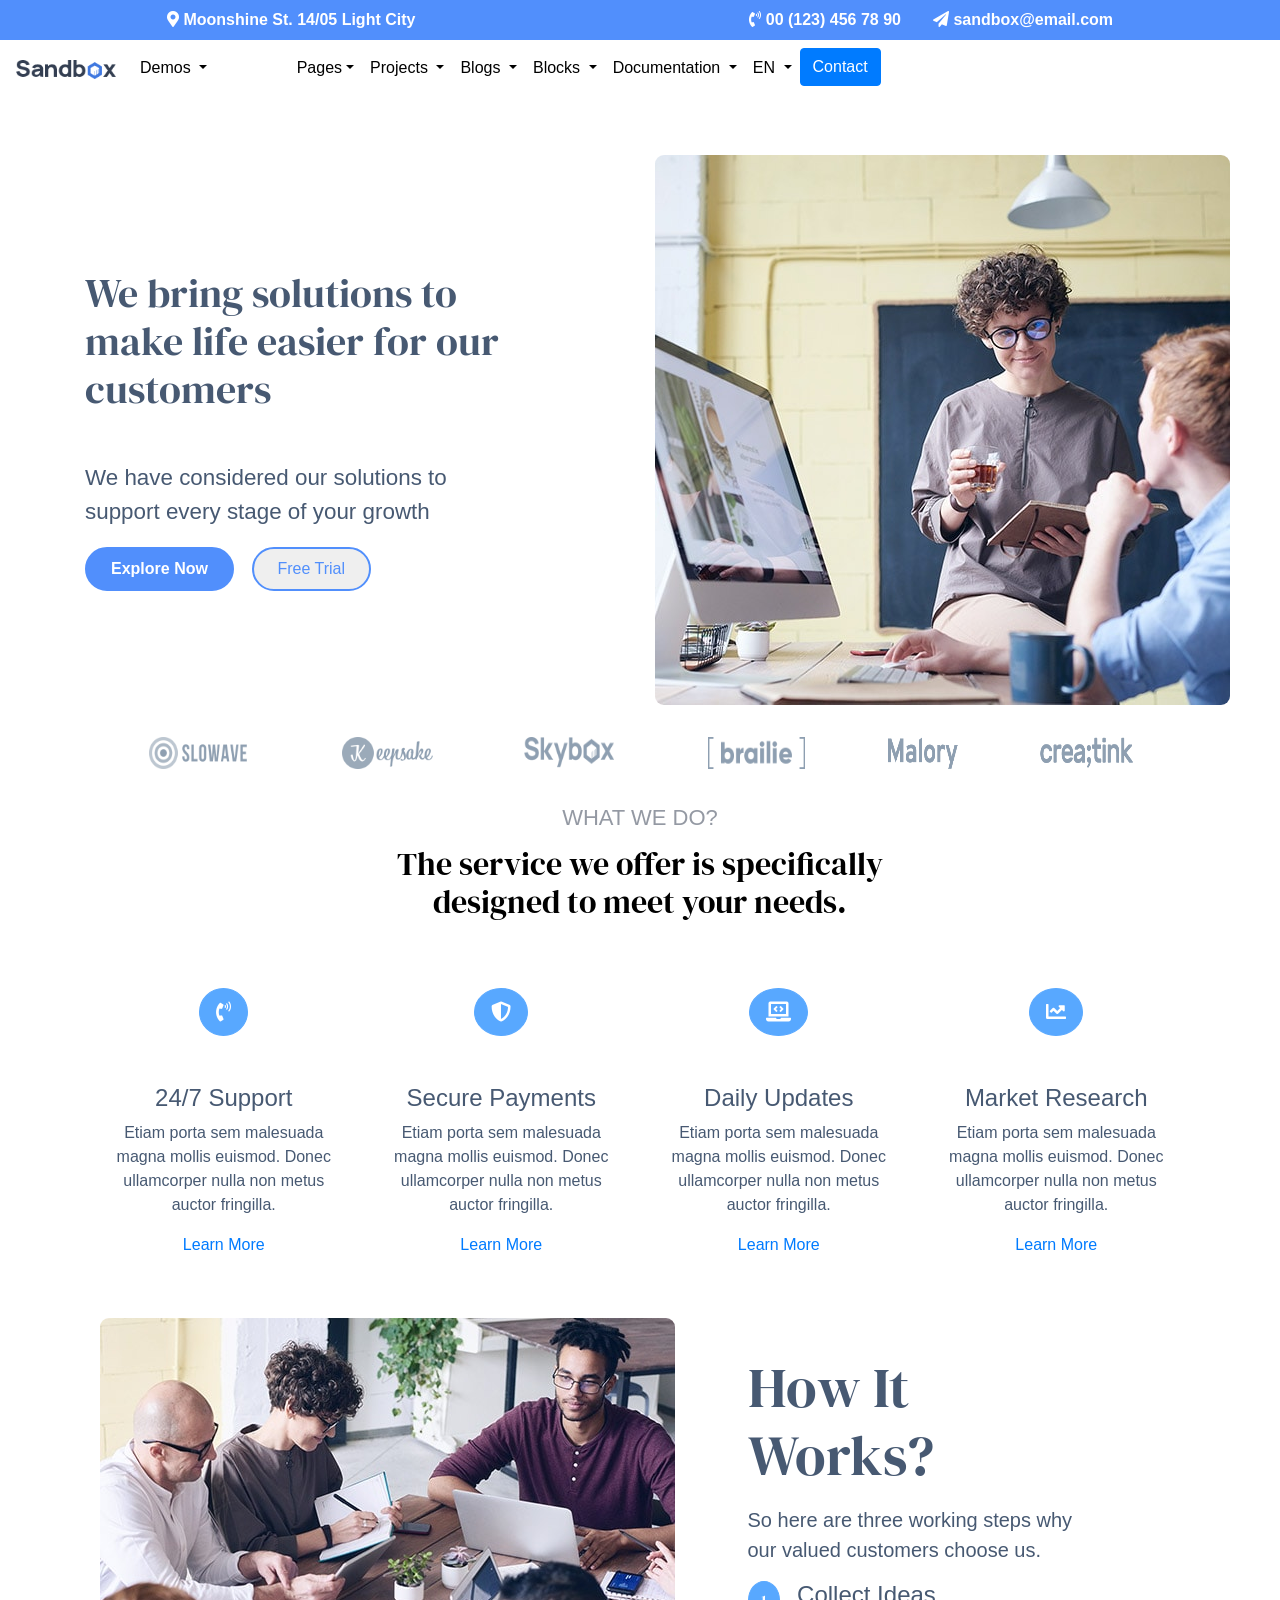
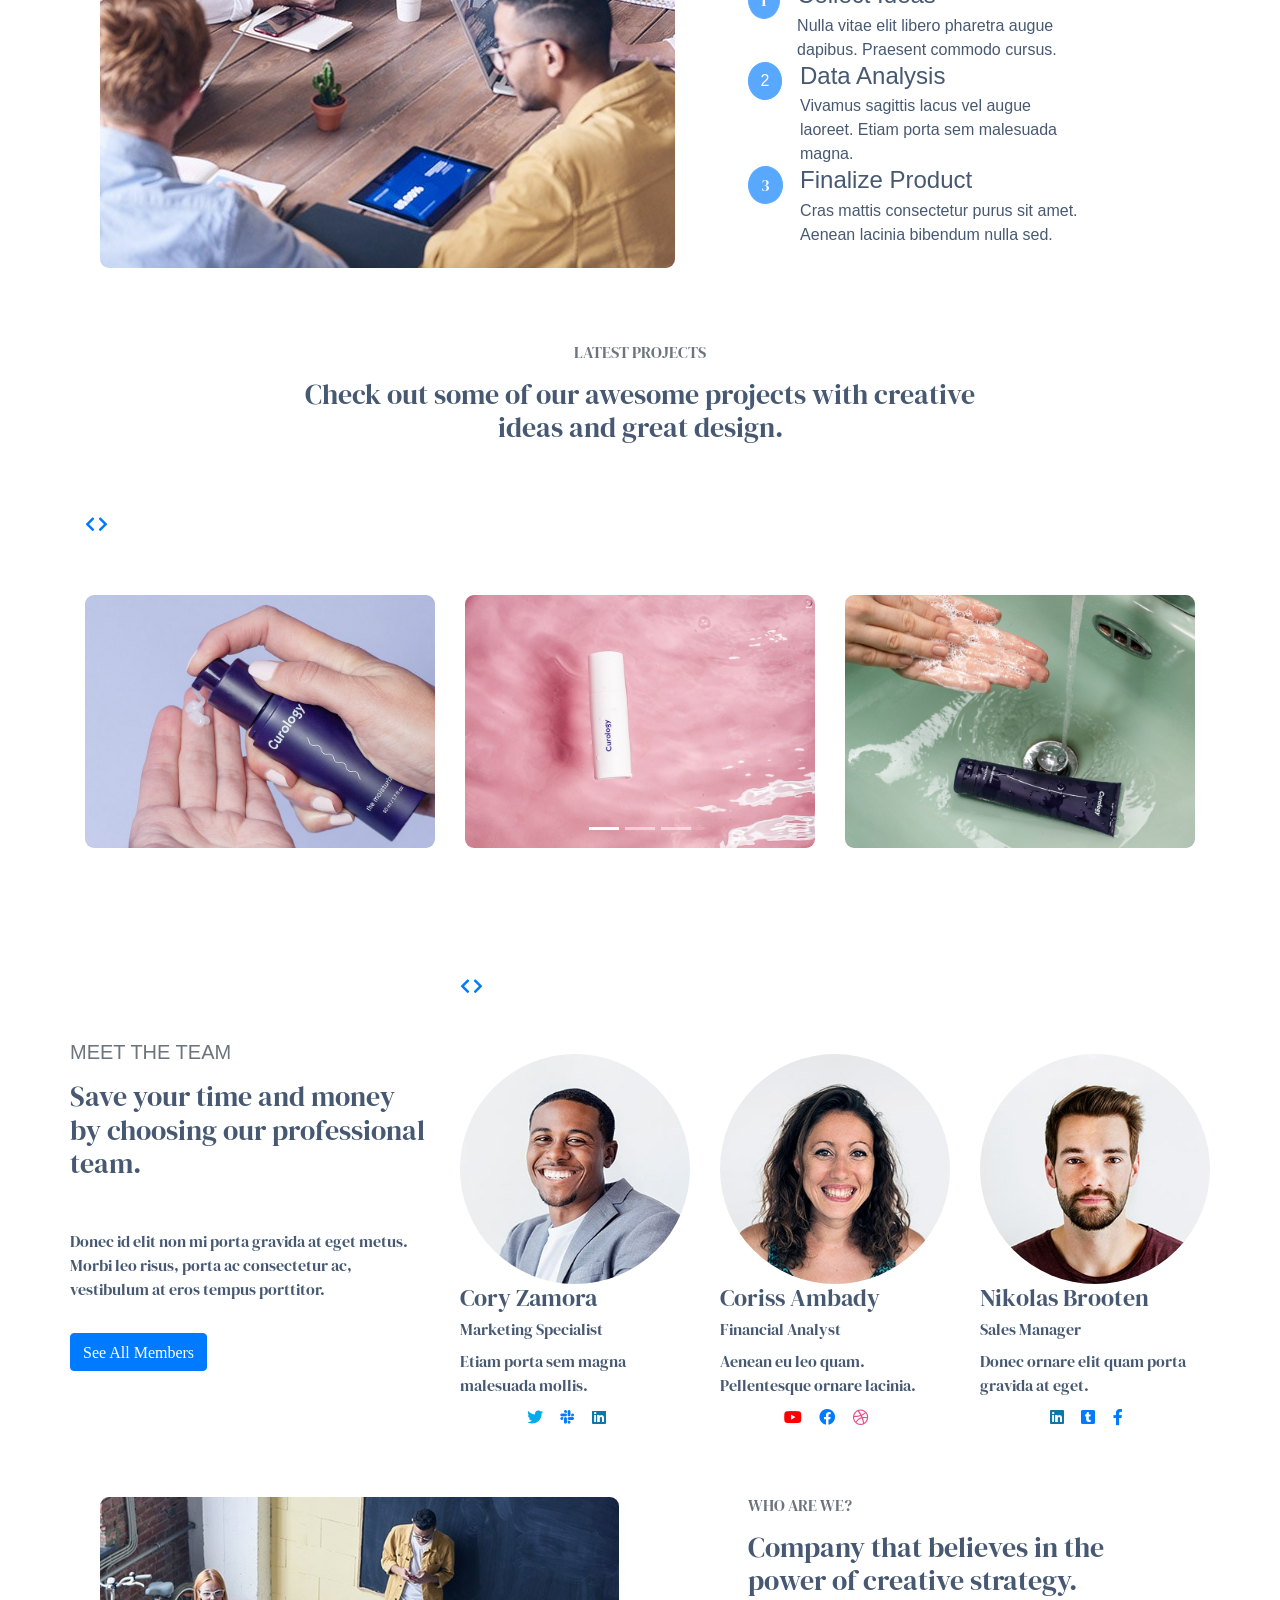
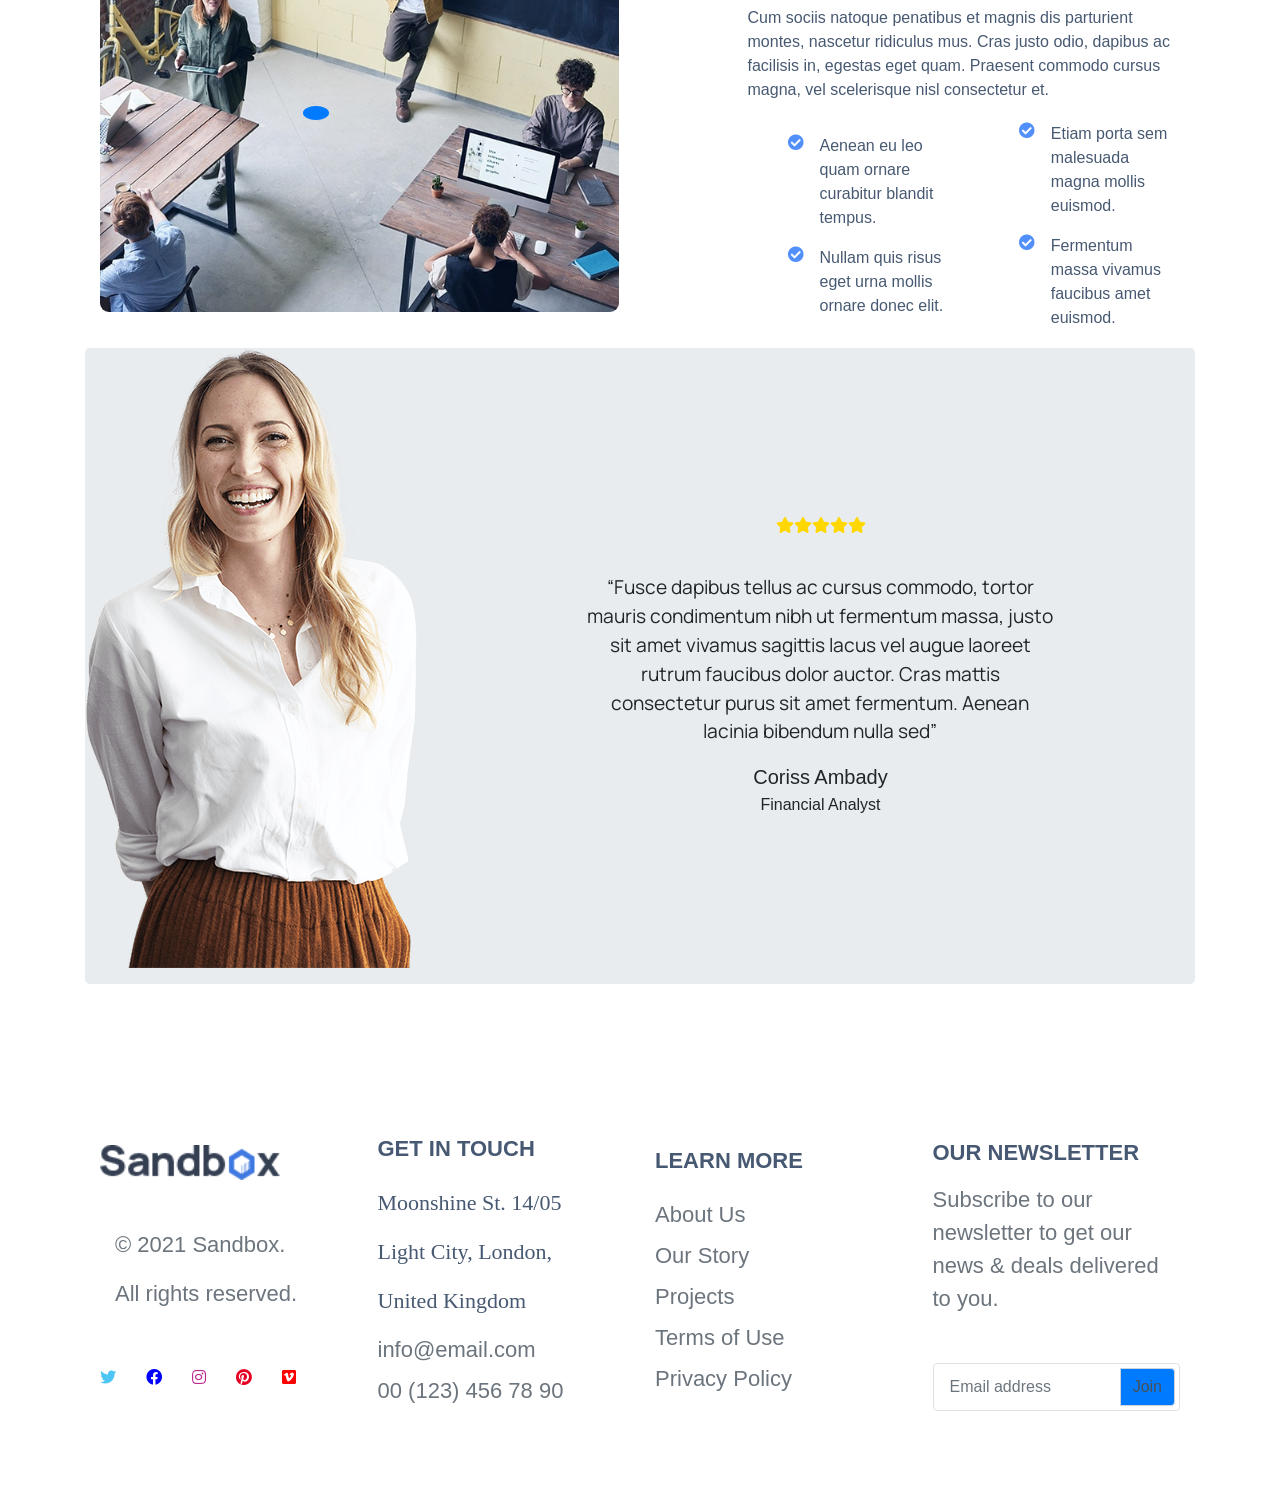
<file: Folder1/index.html>
<!DOCTYPE html>
<html lang="en">
<head>
    <meta charset="UTF-8">
    <meta http-equiv="X-UA-Compatible" content="IE=edge">
    <meta name="viewport" content="width=device-width, initial-scale=1.0">
    <link rel="stylesheet" href="./CSS/body.css">
    <link rel="stylesheet" href="https://use.fontawesome.com/releases/v5.15.4/css/all.css" integrity="sha384-DyZ88mC6Up2uqS4h/KRgHuoeGwBcD4Ng9SiP4dIRy0EXTlnuz47vAwmeGwVChigm" crossorigin="anonymous">
    <link rel="stylesheet" href="https://maxcdn.bootstrapcdn.com/bootstrap/4.0.0/css/bootstrap.min.css" integrity="sha384-Gn5384xqQ1aoWXA+058RXPxPg6fy4IWvTNh0E263XmFcJlSAwiGgFAW/dAiS6JXm" crossorigin="anonymous">
    <link rel="preconnect" href="https://fonts.googleapis.com">
    <link rel="preconnect" href="https://fonts.gstatic.com" crossorigin>
    <link href="https://fonts.googleapis.com/css2?family=Manrope&display=swap" rel="stylesheet">
    <link href="https://fonts.googleapis.com/css2?family=DM+Serif+Display&family=Manrope:wght@400;700&display=swap" rel="stylesheet">
    
    <title>Document</title>
    
</head>
<body>
  <!-- navs -->

<!-- ende navs here -->
    <nav id="headers" class=" navbar-expand-sm font-weight-bold navbar-light ">
            <span>
        
            <a class="nav-link" href="#"><i class="fas fa-map-marker-alt"></i> Moonshine St. 14/05 Light City</a>
        </span>
        <span>
         
            <a class="nav-link" href="#"><i class="fas fa-phone-volume"></i> 00 (123) 456 78 90</a>
    
            <a class="nav-link" href="#"><i class="fas fa-paper-plane"></i> 
                sandbox@email.com</a>
                
        </span>
        </nav>
        <!-- Dropdown -->
        <nav class="navbar navbar-expand-md  navbar-dark">
          <!-- Brand -->
          <a class="navbar-brand" href="#">
              <img src="logo.png" alt="Logo" style="width:100px;">
            </a>
          <!-- Toggler/collapsibe Button -->
          <button class="navbar-toggler" type="button" data-toggle="collapse" data-target="#collapsibleNavbar">
            <span class="navbar-toggler-icon"></span>
          </button>
        
          <!-- Navbar links -->
          <div class="collapse navbar-collapse" id="collapsibleNavbar">
            <ul class="navbar-nav">
                <!-- Dropdown -->
      <li class="nav-item dropdown">
          <a class="nav-link dropdown-toggle" href="#" id="navbardrop" data-toggle="dropdown">
              Demos
          </a>
          <div class="dropdown-menu">
            <a class="dropdown-item" href="#">Link 1</a>
            <a class="dropdown-item" href="#">Link 2</a>
            <a class="dropdown-item" href="#">Link 3</a>
          </div>
        </li>
  
        <li class="nav-item dropdown"><a class="nav-link dropdown-toggle" href="#!">Pages</a>
          <ul class="dropdown-menu">
            <li class="dropdown dropend"><a class="dropdown-item dropdown-toggle" href="#">Services</a>
              <ul class="dropdown-menu dropdown-submenu ">
                <li class="nav-item"><a class="dropdown-item" href="#">Services I</a></li>
                <li class="nav-item"><a class="dropdown-item" href="#">Services II</a></li>
              </ul>
            </li>
            <li class="dropdown"><a class="dropdown-item dropdown-toggle" href="#">About</a>
              <ul class="dropdown-menu dropdown-submenu">
                <li class="nav-item"><a class="dropdown-item" href="#">About I</a></li>
                <li class="nav-item"><a class="dropdown-item" href="#">About II</a></li>
              </ul>
            </li>
            <li class="dropdown" ><a class="dropdown-item dropdown-toggle" href="#">Contact</a>
              <ul class="dropdown-menu dropdown-submenu">
                <li class="nav-item"><a class="dropdown-item" href="#">Contact I</a></li>
                <li class="nav-item"><a class="dropdown-item" href="#">Contact II</a></li>
                <li class="nav-item"><a class="dropdown-item" href="#">Contact III</a></li>
              </ul>
            </li>
            <li class="nav-item"><a class="dropdown-item" href="#">Pricing</a></li>
            <li class="nav-item"><a class="dropdown-item" href="#">One Page</a></li>
          </ul>
        </li>
   <li class="nav-item dropdown"><a class="nav-link dropdown-toggle" style="color: black !important;" href="#!">Pages</a>
          <ul class="dropdown-menu">
            <li class="dropdown dropend"><a class="dropdown-item dropdown-toggle" href="#">Services</a>
              <ul class="dropdown-menu dropdown-submenu ">
                <li class="nav-item"><a class="dropdown-item" href="#">Services I</a></li>
                <li class="nav-item"><a class="dropdown-item" href="#">Services II</a></li>
              </ul>
            </li>
            <li class="dropdown"><a class="dropdown-item dropdown-toggle" href="#">About</a>
              <ul class="dropdown-menu dropdown-submenu">
                <li class="nav-item"><a class="dropdown-item" href="#">About I</a></li>
                <li class="nav-item"><a class="dropdown-item" href="#">About II</a></li>
              </ul>
            </li>
            <li class="dropdown"><a class="dropdown-item dropdown-toggle" href="#">Contact</a>
              <ul class="dropdown-menu dropdown-submenu">
                <li class="nav-item"><a class="dropdown-item" href="#">Contact I</a></li>
                <li class="nav-item"><a class="dropdown-item" href="#">Contact II</a></li>
                <li class="nav-item"><a class="dropdown-item" href="#">Contact III</a></li>
              </ul>
            </li>
            <li class="nav-item"><a class="dropdown-item" href="#">Pricing</a></li>
            <li class="nav-item"><a class="dropdown-item" href="#">One Page</a></li>
          </ul>
        </li>
  
   <li class="nav-item dropdown">
          <a class="nav-link dropdown-toggle" href="#" id="navbardrop" data-toggle="dropdown">
            Projects
          </a>
          <div class="dropdown-menu">
            <a class="dropdown-item" href="#">Projects 1</a>
            <a class="dropdown-item" href="#">Projects 2</a>
            <a class="dropdown-item" href="#">Projects 3</a>
            <a class="dropdown-item" href="#">Projects 4</a>
            <a class="dropdown-item" href="#">Single Projects</a>
            <a class="dropdown-item" href="#">Single Projects 1</a>
            <a class="dropdown-item" href="#">Single Projects 2</a>
            <a class="dropdown-item" href="#">Single Projects 3</a>
  
  
          </div>
        </li>
   <li class="nav-item dropdown">
          <a class="nav-link dropdown-toggle" href="#" id="navbardrop" data-toggle="dropdown">
            Blogs
          </a>
          <div class="dropdown-menu">
            <a class="dropdown-item" href="#">Blog without Sidebar </a>
            <a class="dropdown-item" href="#">Blog with Sidebar </a>
            <a class="dropdown-item" href="#">Blog with Left Sidebar </a>
            <a class="dropdown-item" href="#">Blog Posts</a>
            <a class="dropdown-item" href="#">Blog Posts</a>
  
          </div>
        </li>
            <!-- Dropdown -->
      <li class="nav-item dropdown">
          <a class="nav-link dropdown-toggle" href="#" id="navbardrop" data-toggle="dropdown">
            Blocks
          </a>
          <div class="dropdown-menu">
            <a class="dropdown-item" href="#">Link 1</a>
            <a class="dropdown-item" href="#">Link 2</a>
            <a class="dropdown-item" href="#">Link 3</a>
          </div>
        </li>
                  <!-- Dropdown -->
      <li class="nav-item dropdown">
          <a class="nav-link dropdown-toggle" href="#" id="navbardrop" data-toggle="dropdown">
            Documentation
          </a>
          <ul class="dropdown-menu mega-menu">
              <li class="mega-menu-content">
                <div class="row gx-0 gx-lg-3">
                  <div class="col-lg-4">
                    <h6 class="dropdown-header">Usage</h6>
                    <ul class="list-unstyled cc-2 pb-lg-1">
                      <li><a class="dropdown-item" href="#">Get Started</a></li>
                      <li><a class="dropdown-item" href="#">Forms</a></li>
                      <li><a class="dropdown-item" href="#">FAQ</a></li>
                      <li><a class="dropdown-item" href="#">Changelog</a></li>
                      <li><a class="dropdown-item" href="#">Credits</a></li>
                    </ul>
                    <h6 class="dropdown-header mt-lg-6">Styleguide</h6>
                    <ul class="list-unstyled cc-2">
                      <li><a class="dropdown-item" href="#">Colors</a></li>
                      <li><a class="dropdown-item" href="#">Fonts</a></li>
                      <li><a class="dropdown-item" href="#">Duotone Icons</a></li>
                      <li><a class="dropdown-item" href="#">Unicons</a></li>
                      <li><a class="dropdown-item" href="#">Illustrations</a></li>
                      <li><a class="dropdown-item" href="#">Media</a></li>
                      <li><a class="dropdown-item" href="#">Abstract Images</a></li>
                      <li><a class="dropdown-item" href="#">Misc</a></li>
                    </ul>
                  </div>
                  <!--/column -->
                  <div class="col-lg-8">
                    <h6 class="dropdown-header">Elements</h6>
                    <ul class="list-unstyled cc-3">
                      <li><a class="dropdown-item" href="#">Accordion</a></li>
                      <li><a class="dropdown-item" href="">Alerts</a></li>
                      <li><a class="dropdown-item" href="#">Animations</a></li>
                      <li><a class="dropdown-item" href="#">Avatars</a></li>
                      <li><a class="dropdown-item" href="#">Background</a></li>
                      <li><a class="dropdown-item" href="#">Badges</a></li>
                      <li><a class="dropdown-item" href="#">Breadcrumb</a></li>
                      <li><a class="dropdown-item" href="#">Buttons</a></li>
                      <li><a class="dropdown-item" href="#">Carousel</a></li>
                      <li><a class="dropdown-item" href="#">Dividers</a></li>
                      <li><a class="dropdown-item" href="#">Form Elements</a></li>
                      <li><a class="dropdown-item" href="#">Hover</a></li>
                      <li><a class="dropdown-item" href="#">Image Mask</a></li>
                      <li><a class="dropdown-item" href="#">Lightbox</a></li>
                      <li><a class="dropdown-item" href="#">Lists</a></li>
                      <li><a class="dropdown-item" href="#">Media Player</a></li>
                      <li><a class="dropdown-item" href="#">Modal</a></li>
                      <li><a class="dropdown-item" href="#">Progressbar</a></li>
                      <li><a class="dropdown-item" href="#">Shadows</a></li>
                      <li><a class="dropdown-item" href="#">Shapes</a></li>
                      <li><a class="dropdown-item" href="#">Tables</a></li>
                      <li><a class="dropdown-item" href="#">Tabs</a></li>
                      <li><a class="dropdown-item" href="#">Text Highlight</a></li>
                      <li><a class="dropdown-item" href="#">Tooltips & Popovers</a></li>
                      <li><a class="dropdown-item" href="#">Typed Text</a></li>
                      <li><a class="dropdown-item" href="#">Typography</a></li>
                    </ul>
                  </div>
                  <!--/column -->
                </div>
                <!--/.row -->
              </li>
              <!--/.mega-menu-content-->
            </ul>
        </li>
                   <!-- Dropdown -->
      <li class="nav-item dropdown">
          <a class="nav-link dropdown-toggle" href="#" id="navbardrop" data-toggle="dropdown">
            EN
          </a>
          <div class="dropdown-menu">
            <a class="dropdown-item" href="#">EN</a>
            <a class="dropdown-item" href="#">DE</a>
            <a class="dropdown-item" href="#">ES</a>
          </div>
        </li>
        <li class="nav-item">
          <button type="button" class="btn btn-primary" >Contact</button>
        </li>
            </ul>
          </div>
        </nav>
  
      </div>
 <!--dropdown ends here  -->
        

    <div class="container pt-8 pt-md-14">
        <div class="row gx-lg-0 gx-xl-8 gy-10 gy-md-13 gy-lg-0 mb-7 mb-md-10 mb-lg-16 align-items-center" >
          <div class="col-sm-5 col-xs-12" >
            <h1 class="display-5 mb-5">We bring solutions to make life easier for our customers</h1>
            <span style="font-size:1.4rem; padding-right: 1.2rem; font-family:-apple-system, BlinkMacSystemFont, 'Segoe UI', Roboto, Oxygen, Ubuntu, Cantarell, 'Open Sans', 'Helvetica Neue', sans-serif">We have considered our solutions to support every stage of your growth</span>
            <span data-delay="900"  data-cue="slideInDown" >
            <button id="explore" class="buttons font-weight-bold" style="margin-right: 1.1rem;">Explore Now</button>
            <button id="try"  class="buttons1">Free Trial</button>
            </span>
        </div>
          <div class="col-sm-1"></div>
          <div class="col-sm-6 col-xs-12">
            <img src="./img1.jpg" style="max-width:fit-content" class="borders"alt="ppl">
          </div>
            
    </div>


      <div class="imgsCol container">
        
          <span><img src="./c1.png" alt="Slowave"></span>
        <span><img src="./c2.png" alt="KeepSake"></span>
        <span><img src="./c3.png"  alt="SkyBox"></span>
        <span><img src="./c4.png" alt="brailie"></span>
        <span><img src="./c5.png" alt="malorie"></span>
        <span><img src="./c6.png" alt="crea:thnk"></span>
      </div>
      <div style="color: #9499a3; text-align: center;" class="text">WHAT WE DO?</div>
      <div class="container">
    <div class="row justify-content-center" style="margin-top: 0;">
        <div class="col-sm-6 col-xs-12">
      <h2 class="text-center" style="color: black;">The service we offer is specifically designed to meet your needs.</h2>
    </div>
    </div>
    <div class="row gx-md-8 gy-8 text-center mb-14 mb-md-17" style="font-family: sans-serif ;">
        <div class="col-md-6 col-lg-3 use">
          <div class="icon btn btn-circle btn-lg btn-primary disabled mb-5 rounded-circle"> <i class="fas fa-phone-volume  "></i> </div>
          <h4>24/7 Support</h4>
          <p class="mb-3">Etiam porta sem malesuada magna mollis euismod. Donec ullamcorper nulla non metus auctor fringilla.</p>
          <a href="#" class="hovers">Learn More</a>
        </div>
        <!--/column -->
        <div class="col-md-6 col-lg-3 use">
          <div class="icon btn btn-circle btn-lg btn-primary disabled rounded-circle mb-5"> <i class="fas fa-shield-alt"></i></i> </div>
          <h4>Secure Payments</h4>
          <p class="mb-3">Etiam porta sem malesuada magna mollis euismod. Donec ullamcorper nulla non metus auctor fringilla.</p>
          <a href="#" class="hovers">Learn More</a>
        </div>
        <!--/column -->
        <div class="col-md-6 col-lg-3 use">
          <div class="icon btn btn-circle btn-lg btn-primary disabled  mb-5 rounded-circle"> <i class="fas fa-laptop-code"></i> </div>
          <h4>Daily Updates</h4>
          <p class="mb-3">Etiam porta sem malesuada magna mollis euismod. Donec ullamcorper nulla non metus auctor fringilla.</p>
          <a href="#" class="hovers">Learn More</a>
        </div>
        <div class="col-md-6 col-lg-3 use">
            <div class="icon btn btn-circle btn-lg btn-primary disabled mb-5 rounded-circle"> <i class="fas fa-chart-line"></i></div>
            <h4>Market Research</h4>
            <p class="mb-3">Etiam porta sem malesuada magna mollis euismod. Donec ullamcorper nulla non metus auctor fringilla.</p>
            <a href="#" class="hovers">Learn More</a>
            <!-- represent -->
          </div>
      </div>
      <div class="row gy-10 gy-sm-13 gx-lg-3 align-items-center mb-14 mb-md-17 mb-lg-19" style="font-family:'DM Serif Display', 'Manrope';">
        <div class="col-md-8 col-lg-6 position-relative">
          <div class="shape bg-line red rounded-circle rellax w-18 h-18" data-rellax-speed="1" style="top: -2.2rem; left: -2.4rem;"></div>
          <div class="shape rounded bg-soft-primary rellax d-md-block" data-rellax-speed="0" style="bottom: -1.8rem; right: -1.5rem; width: 85%; height: 90%; "></div>
          <figure class="rounded"><img src="./img2.jpg" class="borders" srcset="./assets/img/photos/about9@2x.jpg 2x" alt="grp" /></figure>
        </div>
        <!--/column -->
        <div class="col-lg-5 col-xl-4 offset-lg-1">
          <h2 class="display-4 mb-3">How It Works?</h2>
          <p class="lead fs-lg mb-6" style="font-family: sans-serif ;">So here are three working steps why our valued customers choose us.</p>
          <div class="d-flex flex-row mb-6">
            <div>
              <span class="icon btn btn-circle btn-primary disabled me-5 rounded-circle"><span class="number fs-18">1</span></span>
            </div>
            <div style="font-family: sans-serif ; margin-left: 1.1rem;">
              <h4 class="mb-1">Collect Ideas</h4>
              <p class="mb-0">Nulla vitae elit libero pharetra augue dapibus. Praesent commodo cursus.</p>
            </div>
          </div>
          <div class="d-flex flex-row mb-6"  style="font-family: sans-serif ; ">
            <div>
              <span class="icon btn btn-circle btn-primary disabled me-5 rounded-circle"><span class="number fs-18">2</span></span>
            </div>
            <div  style="font-family: sans-serif ; margin-left: 1.1rem;" >
              <h4 class="mb-1">Data Analysis</h4>
              <p class="mb-0">Vivamus sagittis lacus vel augue laoreet. Etiam porta sem malesuada magna.</p>
            </div>
          </div>
          <div class="d-flex flex-row" ">
            <div>
              <span class="icon btn btn-circle btn-primary disabled me-5 rounded-circle"><span class="number fs-18">3</span></span>
            </div>
            <div  style="font-family: sans-serif ;margin-left: 1.1rem;">
              <h4 class="mb-1">Finalize Product</h4>
              <p class="mb-0">Cras mattis consectetur purus sit amet. Aenean lacinia bibendum nulla sed.</p>
            </div>
          </div>
        </div>
        <!--/column -->
      </div>
      </div>
      <!-- Girl -->
   
    <!-- Now adds -->
    <div class="container my-4">
      <div class="row">
        <div class="col-lg-9 col-xl-8 col-xxl-7 mx-auto text-center">
          <h6 class="fs-15 text-uppercase text-muted mb-3">Latest Projects</h6>
          <h3 class="display-5 mb-10">Check out some of our awesome projects with creative ideas and great design.</h3>
        </div>
        <!-- /column -->
      </div>
      <!-- /.row -->
    </div>

      <div class="row">
      <!--Carousel Wrapper-->
      <div id="multi-item-examples" class="carousel slide carousel-multi-item" data-ride="carousel">
    
    
        <!--Indicators-->
        <ol class="carousel-indicators">
          <li data-target="#multi-item-examples" data-slide-to="0" class="active"></li>
          <li data-target="#multi-item-examples" data-slide-to="1" ></li>
          <li data-target="#multi-item-examples" data-slide-to="2"></li>
        </ol>
        <!--/.Indicators-->
        
        <!--Slides-->
         
        <div class="carousel-inner col-lg-12" role="listbox">
          <div class="controls-top">
            <a class="btn-floating" href="#multi-item-examples" data-slide="prev"><i class="fa fa-chevron-left"></i></a>
            <a class="btn-floating " href="#multi-item-examples" data-slide="next"><i class="fa fa-chevron-right"></i></a>
          </div>
          <!--First slide-->
          <div class="carousel-item active">
    
            <div class="row">
                
              <div class="col-md-4">
                <div class=" mb-2 " >
                  <img src="./img4.jpg" alt="img2" style="max-width: 100%;" class="borders">
                  
                </div>
              </div>
    
              <div class="col-md-4">
                <div class=" mb-2 " >
                  <img src="./img5.jpg" alt="img4" style="max-width: 100%;" class="borders">
                  
                </div>
              </div>
    
              <div class="col-md-4">
                <div class=" mb-2 " >
                  <img src="./img6.jpg" alt="img5" style="max-width: 100%;" class="borders">
                  
                </div>
              </div>

              </div>
            </div>
    <!-- Second -->
    <div class="carousel-item">

      <div class="row">
         
  
        <div class="col-md-4">
          <div class=" mb-2 " >
            <img src="./img5.jpg" alt="img5" style="max-width: 100%;" class="borders">
            
          </div>
        </div>
            

        <div class="col-md-4">
          <div class=" mb-2 " >
            <img src="./img6.jpg" alt="img6" style="max-width: 100%;" class="borders">
            
          </div>
        </div>

        <div class="col-md-4">
          <div class=" mb-2 " >
            <img src="./img7.jpg" alt="img8" style="max-width: 100%;" class="borders">
            
          </div>
        </div>
      
      </div>
  

</div>
      <!-- third -->
                  
                  <div class="carousel-item">

                      <div class="row">
                         
                  
                        <div class="col-md-4">
                          <div class=" mb-2 " >
                            <img src="./img6.jpg" alt="img5" style="max-width: 100%;" class="borders">
                            
                          </div>
                        </div>
                            
              
                        <div class="col-md-4">
                          <div class=" mb-2 " >
                            <img src="./img7.jpg" alt="img6" style="max-width: 100%;" class="borders">
                            
                          </div>
                        </div>
          
                        <div class="col-md-4">
                          <div class=" mb-2 " >
                            <img src="./img9.jpg" alt="img8" style="max-width: 100%;" class="borders">
                            
                          </div>
                        </div>
                      
                      </div>
                  
          
                </div>
          
          
    
        </div>
    
      </div>
  </div>
    
    </div> 
      <!-- Parth code -->
      <div class="container my-4">

        <div class="row">
  
        <div id="multi-item-example" class="carousel slide carousel-multi-item" data-ride="carousel">
    
          <!--Indicators-->
          <ol class="carousel-indicators">
            <li data-target="#multi-item-example" data-slide-to="0" class="active"></li>
            <li data-target="#multi-item-example" data-slide-to="1" ></li>
            <li data-target="#multi-item-example" data-slide-to="2"></li>
          </ol>
          <!--/.Indicators-->
          
          <!--Slides-->
          
            <div class="row gx-lg-8 gx-xl-12 gy-10 mb-16 mb-md-17 mb-xl-20 align-items-center">
                <div class="col-lg-4">
                  <h5 class="fs-15 text-uppercase text-muted mb-3 bold" style="font-family: sans-serif;">Meet the Team</h5>
                  <h3 class="display-5 mb-5">Save your time and money by choosing our professional team.</h3>
                  <p>Donec id elit non mi porta gravida at eget metus. Morbi leo risus, porta ac consectetur ac, vestibulum at eros tempus porttitor.</p>
                  <a href="#" class="btn btn-primary rounded-pill mt-3 fab">See All Members</a>
                </div>  
          <div class="carousel-inner col-lg-8" role="listbox">
            <div class="controls-top">
              <a class="btn-floating" href="#multi-item-example" data-slide="prev"><i class="fa fa-chevron-left"></i></a>
              <a class="btn-floating " href="#multi-item-example" data-slide="next"><i class="fa fa-chevron-right"></i></a>
            </div>
            <!--First slide-->
            <div class="carousel-item active">
      
              <div class="row">
                  
                <div class="col-md-4">
                  <div class=" mb-2 " >
                    <img src="./img10.jpg" alt="img10" style="max-width: 100%;" class=" rounded-circle d-block w-1">
                    <h4 class="mb-1">Cory Zamora</h4>
                  <div class="meta mb-2">Marketing Specialist</div>
                  <p class="mb-2">Etiam porta sem magna malesuada mollis.</p>
                  <nav class="nav social justify-content-center text-center mb-0">
                    <a href="#"><i class="fab fa-twitter"></i></a>
                    <a href="#"><i class="fab fa-slack"></i></a>
                    <a href="#"><i class="fab fa-linkedin"></i></a>
                  </nav>
                    
                  </div>
                </div>
      
                <div class="col-md-4 clearfix d-none d-md-block">
                  <div class="mb-2">
                    <img src="./img11.jpg" alt="img11" style="max-width: 100%;" class=" rounded-circle d-block w-1">
                    <h4 class="mb-1">Coriss Ambady</h4>
                    <div class="meta mb-2">Financial Analyst</div>
                  <p class="mb-2">Aenean eu leo quam. Pellentesque ornare lacinia.</p>
                  <nav class="nav social justify-content-center text-center mb-0">
                    <a href="#"><i class="fab fa-youtube"></i></a>
                    <a href="#"><i class="fab fa-facebook"></i></a>
                    <a href="#"><i class="fab fa-dribbble"></i></a>
                  </nav>
                  </div>
                </div>
      
                <div class="col-md-4 clearfix d-none d-md-block">
                    <div class="mb-2">
                        <img src="./img12.jpg" alt="img12" style="max-width: 100%;" class=" rounded-circle d-block w-1">
                        <h4 class="mb-1">Nikolas Brooten</h4>
                  <div class="meta mb-2">Sales Manager</div>
                  <p class="mb-2">Donec ornare elit quam porta gravida at eget.</p>
                  <nav class="nav social justify-content-center text-center mb-0">
                    <a href="#"><i class="fab fa-linkedin"></i></a>
                    <a href="#"><i class="fab fa-tumblr-square"></i></a>
                    <a href="#"><i class="fab fa-facebook-f"></i></a>
                  </nav>
                      </div>
                  </div>
                </div>
              </div>
      <!-- Second -->
      <div class="carousel-item">

        <div class="row">
            <div class="col-md-4 clearfix d-none d-md-block">
                <div class="mb-2">
                  <img src="./img11.jpg" alt="img11" style="max-width: 100%;" class=" rounded-circle d-block w-5">
                  <h4 class="mb-1">Coriss Ambady</h4>
                  <div class="meta mb-2">Financial Analyst</div>
                <p class="mb-2">Aenean eu leo quam. Pellentesque ornare lacinia.</p>
                <nav class="nav social justify-content-center text-center mb-0">
                  <a href="#" ><i  class="fab fa-youtube"></i></a>
                  <a href="#"><i class="fab fa-facebook-f"></i></a>
                  <a href="#"><i class="fab fa-dribbble"></i></a>
                </nav>
                </div>
              </div>
    
              <div class="col-md-4 clearfix d-none d-md-block">
                  <div class="mb-2">
                      <img src="./img12.jpg" style="max-width: 100%;" alt="img12" class=" rounded-circle d-block w-5">
                      <h4 class="mb-1">Nikolas Brooten</h4>
                  <div class="meta mb-2">Sales Manager</div>
                  <p class="mb-2">Donec ornare elit quam porta gravida at eget.</p>
                  <nav class="nav social justify-content-center text-center mb-0">
                    <a href="#"><i class="fab fa-linkedin"></i></a>
                    <a href="#"><i class="fab fa-tumblr-square"></i></a>
                    <a href="#"><i class="fab fa-facebook-f"></i></a>
                  </nav>
                    </div>
                </div>
              

                <div class="col-md-4">
                    <div class="mb-2">
                        <img src="./img14.jpg" style="max-width: 100%;" alt="img14" class="rounded-circle d-block w-5">
                        <h4 class="mb-1">Jackie Sanders</h4>
                        <div class="meta mb-2">Investment Planner</div>
                        <p class="mb-2">Nullam risus eget urna mollis ornare vel eu leo.</p>
                        <nav class="nav social justify-content-center text-center mb-0">
                          <a href="#"><i class="fab fa-twitter"></i></a>
                          <a href="#"><i class="fab fa-facebook-f"></i></a>
                          <a href="#"><i class="fab fa-dribbble"></i></a>
                        </nav>
                    </div>
                  </div>
        
        </div>
        <!-- third -->
                    </div>
                    <div class="carousel-item">

                        <div class="row">
                           
                    
                              <div class="col-md-4 clearfix d-none d-md-block">
                                  <div class="mb-2">
                                      <img src="./img15.jpg" style="max-width: 100%;" alt="img12" class=" rounded-circle d-block w-5">
                                      <h4 class="mb-1">Coriss Ambady</h4>
                                      <div class="meta mb-2">Financial Analyst</div>
                                    <p class="mb-2">Aenean eu leo quam. Pellentesque ornare lacinia.</p>
                                    <nav class="nav social justify-content-center text-center mb-0">
                                      <a href="#"><i class="fab fa-youtube"></i></a>
                                      <a href="#"><i class="fab fa-facebook-f"></i></a>
                                      <a href="#"><i class="fab fa-dribbble"></i></a>
                                    </nav>
                                    </div>
                                </div>
                              
                
                                <div class="col-md-4 clearfix d-none d-md-block">
                                <div class=" mb-2">
                                    <img src="./img10.jpg" alt="img15" style="max-width:100%" class="rounded-circle d-block w-5">
                                    <h4 class="mb-1">Cory Zamora</h4>
                  <div class="meta mb-2">Marketing Specialist</div>
                  <p class="mb-2">Etiam porta sem magna malesuada mollis.</p>
                  <nav class="nav social justify-content-center text-center mb-0">
                    <a href="#"><i class="fab fa-twitter"></i></a>
                    <a href="#"><i class="fab fa-slack"></i></a>
                    <a href="#"><i class="fab fa-linkedin"></i></a>
                  </nav>
                                </div>
                              </div>
            
                              <div class="col-md-4 clearfix d-none d-md-block">
                                <div class=" mb-2">
                                    <img src="./img11.jpg" style="max-width: 100%;" alt="img15" class="rounded-circle d-block w-5">
                                    <h4 class="mb-1">Coriss Ambady</h4>
                                    <div class="meta mb-2">Financial Analyst</div>
                                  <p class="mb-2">Aenean eu leo quam. Pellentesque ornare lacinia.</p>
                                  <nav class="nav social justify-content-center text-center mb-0">
                                    <a href="#"><i class="fab fa-youtube"></i></a>
                                    <a href="#"><i class="fab fa-facebook-f"></i></a>
                                    <a href="#"><i class="fab fa-dribbble"></i></a>
                                  </nav>
                                </div>
                              </div>
                        
                        </div>
                    
            
                  </div>
            
            
      
          </div>
      
        </div>
    </div>
      
      </div> 
     
      <!-- reportt -->
        
      
    <!-- container by me -->
    
    <!-- /.container -->
    
    
    <!-- /.container-fluid -->
    <div class="container-fluid" style="margin-bottom: 1.1rem;">
      <div class="row gy-10 gy-sm-13 gx-lg-3 align-items-center mb-14 mb-md-17 mb-lg-19">
        <div class="col-md-7 col-lg-5 position-relative light-gallery-wrapper">
          <a href="#" class="btn btn-circle btn-primary btn-play ripple mx-auto mb-5 lightbox position-absolute rounded-circle" style="top:50%; left: 50%; transform: translate(-50%,-50%); transition-duration: 1s; z-index:3;"></a>
          <!-- <div class="shape rounded bg-soft-primary rellax d-md-block" data-rellax-speed="0" style="bottom: -1.8rem; right: -1.5rem; width: 85%; height: 90%; "></div> -->
          <figure class="rounded"><img src="./about12.jpg" style="max-width: 120%;object-fit: fill; " class="borders" srcset="./about12@2x.jpg 2x" alt=""></figure>
        </div>
        <!--/column -->
        <div class="col-lg-5 offset-lg-2 " style="font-size: 1rem;">
          <h6 class="fs-15 text-uppercase text-muted mb-3">Who Are We?</h6>
          <h3 class="display-5 mb-6">Company that believes in the power of creative strategy.</h3>
          <p class="mb-6" style="font-family: sans-serif;">Cum sociis natoque penatibus et magnis dis parturient montes, nascetur ridiculus mus. Cras justo odio, dapibus ac facilisis in, egestas eget quam. Praesent commodo cursus magna, vel scelerisque nisl consectetur et.</p>
          <div class="row gy-3 gx-xl-8"  style="font-family: sans-serif; margin-top: 0;">
            <div class="col-xl-6 ">
              <ul class="icon-list bullet-bg bullet-soft-primary mb-0" style="list-style-type: none;">
                <li><span><i class="fas fa-check-circle"></i>Aenean eu leo quam ornare curabitur blandit tempus.</span></li>
                <li class="mt-3"><span><i class="fas fa-check-circle"></i>Nullam quis risus eget urna mollis ornare donec elit.</span></li>
              </ul>
            </div>
            <!--/column -->
            <div class="col-xl-6" >
              <ul class="icon-list bullet-bg bullet-soft-primary mb-0" style="list-style-type: none;">
                <li><span><i class="fas fa-check-circle"></i>Etiam porta sem malesuada magna mollis euismod.</span></li>
                <li class="mt-3"><span><i class="fas fa-check-circle"></i>Fermentum massa vivamus faucibus amet euismod.</span></li>
              </ul>
            </div>
            <!--/column -->
          </div>
          <!--/.row -->
        </div>
        <!--/column -->
      </div>
      <!--/.row -->
      <!-- ends here -->

      <!-- Part -->
      </div>
      <div class="container-fluid bg-soft-primary jumbotron " style="clear:both; padding:0; display: flex; justify-content: space-around;align-items: center;">
        <!-- <div class=" p-md-10 py-xxl-16 position-relative"> -->
          <!-- <div class="position-absolute d-none d-lg-block" style="bottom:0; left:10%; width: 10%; "> -->
            <span class=" d-none d-lg-block ">
            <figure><img src="img13.png" style="object-fit: contain;" alt="girl"></figure>
          </span>
          <article class="text-center">
          <!-- </div> -->
          <span class="ratings five mb-3" style="color: gold; text-align: center; display: inline-block;"><i class="fas fa-star"></i><i class="fas fa-star"></i><i class="fas fa-star"></i><i class="fas fa-star"></i><i class="fas fa-star"></i></span>
              <blockquote class="border-0 fs-lg mb-0 ">
                  
                <p class="col-lg-8" style="font-family: Manrope; margin-top: 0; margin-bottom: 1rem; display: inline-block;
                margin-block-start: 1em;
                margin-block-end: 1em;
                margin-inline-start: 0px;
                margin-inline-end: 0px; text-align: center; font-size: 1.2rem;">“Fusce dapibus tellus ac cursus commodo, tortor mauris condimentum nibh ut fermentum massa, justo sit amet vivamus sagittis lacus vel augue laoreet rutrum faucibus dolor auctor. Cras mattis consectetur purus sit amet fermentum. Aenean lacinia bibendum nulla sed”</p>
                <h5 class="mb-1 text-center">Coriss Ambady</h5>
                <div class="meta mb-0 text-center">Financial Analyst</div>
                <div class="blockquote-details justify-content-center text-center">
                  
                </div>
              </blockquote>
          </article>
          <!-- <p>“Fusce dapibus tellus ac cursus commodo, tortor mauris condimentum nibh ut fermentum massa, justo sit amet vivamus sagittis lacus vel augue laoreet rutrum faucibus dolor auctor. Cras mattis consectetur purus sit amet fermentum. Aenean lacinia bibendum nulla sed”</p> -->
          <!-- /.row -->
        <!-- </div> -->
        <!--/.card-body -->
      </div>
    
      <!-- footer starts -->
    
  <!-- Footer -->
  <footer class="bg-white" >
    <div class="container py-5 " style="justify-content: space-around; align-content: flex-start; display: flex;">
      <div class="row py-4"  style="font-family: sans-serif;">
        <div class="col-lg-3 col-md-6 mb-4 mb-lg-0"><img src="./logo.png" alt="" width="180" class="mb-3">
            <div class="py-4">
            <div class="container">
            <p class="text text-muted mb-0 py-2">© 2021 Sandbox.</p>
            <p class="text text-muted mb-0 py-2">All rights reserved.</p>
          </div>
          </div>
          <ul class="list-inline mt-4">
            <li class="list-inline-item"><a href="#" title="twitter"><i style="color:#4dc5f5" class="fab fa-twitter"></i></a></li>
            <li class="list-inline-item"><a href="#" title="facebook"><i style="color:blue " class="fab fa-facebook"></i></a></li>
            <li class="list-inline-item"><a href="#" title="instagram"><i style="color:#bc2a8d " class="fab fa-instagram"></i></a></li>
            <li class="list-inline-item"><a href="#" title="pinterest"><i style="color: #E60023" class="fab fa-pinterest"></i></a></li>
            <li class="list-inline-item"><a href="#" title="vimeo"><i style="color:#ff0000 " class="fab fa-vimeo"></i></a></li>
          </ul>
        </div>
        <div class="col-lg-3 col-md-6 mb-4 mb-lg-0">
          <h6 class="text text-uppercase font-weight-bold mb-4">Get in Touch</h6>
          <ul class="list-unstyled mb-0">
            <p class="serif" >Moonshine St. 14/05</p>
            <p class="serif">Light City, London,</p>
            <p class="serif">United Kingdom</p>
            
            <li class="mb-2"><a href="#" class=" text text-muted">info@email.com</a></li>
            <li class="mb-2"><a href="#" class="text text-muted">00 (123) 456 78 90</a></li>
          </ul>
        </div>
        <div class="col-lg-3 col-md-6 mb-4 mb-lg-0">
          <h6 class="text text-uppercase font-weight-bold mb-4">Learn More</h6>
          <ul class="list-unstyled mb-0">
            <li class="mb-2"><a href="#" class="text text-muted">About Us</a></li>
            <li class="mb-2"><a href="#" class="text text-muted">Our Story</a></li>
            <li class="mb-2"><a href="#" class="text text-muted">Projects</a></li>
            <li class="mb-2"><a href="#" class="text text-muted">Terms of Use</a></li>
            <li class="mb-2"><a href="#" class="text text-muted">Privacy Policy</a></li>

          </ul>
        </div>
        <div class="col-lg-3 col-md-12 mb-lg-0">
          <h6 class="text text-uppercase font-weight-bold mb-3">Our Newsletter</h6>
          <p class="text text-muted mb-5">Subscribe to our newsletter to get our news & deals delivered to you.</p>
          <div class="p-1 rounded border"> 
            <div class="input-group"> 
              <input type="email" placeholder="Email address" aria-describedby="button-addon1" class="form-control border-0 shadow-0">
              <div class="input-group-append">
                <button id="button-addon1" type="submit" class="input-group-text btn bg-primary btn-link">Join</button>
              </div>
            </div>
          </div>
           
              </div>
            </div>
          </div>
        </div>
      </div>
    </div>

    
  </footer>
      <script>
        
            
            
        //   window.onscroll= ()=>{
        //       document.getElementById("scrolled").className="hovers";
        //   }
      </script>

    <script src="https://code.jquery.com/jquery-3.2.1.slim.min.js" integrity="sha384-KJ3o2DKtIkvYIK3UENzmM7KCkRr/rE9/Qpg6aAZGJwFDMVNA/GpGFF93hXpG5KkN" crossorigin="anonymous"></script>
    <script src="https://cdnjs.cloudflare.com/ajax/libs/popper.js/1.12.9/umd/popper.min.js" integrity="sha384-ApNbgh9B+Y1QKtv3Rn7W3mgPxhU9K/ScQsAP7hUibX39j7fakFPskvXusvfa0b4Q" crossorigin="anonymous"></script>
    <script src="https://maxcdn.bootstrapcdn.com/bootstrap/4.0.0/js/bootstrap.min.js" integrity="sha384-JZR6Spejh4U02d8jOt6vLEHfe/JQGiRRSQQxSfFWpi1MquVdAyjUar5+76PVCmYl" crossorigin="anonymous"></script>
</body>
</html>
</file>
<file: Folder1/CSS/body.css>
#headers{
    background-color:#518FFC ;
    display: flex;
    justify-content:center;
    
    
}

#headers a{
    color: white;   
}
span{
    display: flex;
    justify-content:start;

}
.row{
    padding-top: 1%;
    margin-top: 3rem;
    display: flex;
    align-items: center;
    font-family: 'DM Serif Display', 'Manrope';
    color: #475972;
}
.borders{
    border-radius: 9px;
}
a{
    color: black;
    text-decoration: none;
}

  .buttons:hover, .buttons1:hover{
    background-color: #518FFC;
    margin-top: 1.2rem;
    border-radius: 40px;
    line-height: 2rem;
    color: white;
    border: 2px solid #518FFC;
    padding: 0 1.5rem;
    border-radius: 40px;
    cursor: pointer;
    transform: translateY(-5px);
    /* animation:scrollCss; */
    transition-duration: 500ms;

    font-family: -apple-system, BlinkMacSystemFont, 'Segoe UI', Roboto, Oxygen, Ubuntu, Cantarell, 'Open Sans', 'Helvetica Neue', sans-serif;
}
.buttons1,.buttons{
   
    cursor: pointer;
    margin-top: 1.2rem;
    visibility: visible;
    border-radius: 40px;
    line-height: 2.5rem;
    color: #518FFC;
    border: 2px solid #518FFC;
    padding: 0 1.5rem;
    border-radius: 40px;
    font-family: -apple-system, BlinkMacSystemFont, 'Segoe UI', Roboto, Oxygen, Ubuntu, Cantarell, 'Open Sans', 'Helvetica Neue', sans-serif;

}
.buttons{
    color: white;
    background-color: #518FFC;
}
@keyframes scrollCss {
    0% {
      transform: translateY(0);    
    }
    100% {
      transform: translateY(-5px);
    }
  }
  .imgsCol{
    margin: 2rem;
   display: flex;
  
   justify-content: center;
  }
  .imgsCol img{

      max-width: 50%;
  }
  .imgsCol span{
      max-width: 30%;
  }
  .hovers{
    text-decoration:none;
  }
  .use a:after {
    display:block;
    content: '';
    border-bottom: solid 2px #518FFC;  
    transform: scaleX(0);  
    transition: transform 250ms ease-in-out;
  }
  .use a:hover:after { transform: scaleX(0.5); }
  .use a.hovers:after{ transform-origin:50% 10%; }
  /* parts */
  .carousel-item{
    font-family:sans-serif;
  }
  .fab{
    margin-right: 1.1rem;
  }
.fa-twitter{
  color: #00acee;
}
.fa-linkedin{
  color: #0e76a8 ;
}
.fa-youtube{
  color: #FF0000;
}
.fa-dribbble{
  color: #ea4c89;
}
.fab:hover{
  transform: translateY(-5px);
  transition-duration: 400ms;
}
.rounded {
  border-radius: 0.4rem !important;
}
*,
::after,
::before {
  box-sizing: border-box;
}
figure {
  margin: 0;
  padding: 0;
  display: block;
  margin-block-start: 1em;
  margin-block-end: 1em;
  margin-inline-start: 40px;
  margin-inline-end: 40px;
}

.rounded {
    border-radius: .4rem!important;
}
figure {
    margin: 0;
    padding: 0;
}
figure {
    margin: 0 0 1rem;
}
*, ::after, ::before {
    box-sizing: border-box;
}

figure {
    display: block;
    margin-block-start: 1em;
    margin-block-end: 1em;
    margin-inline-start: 40px;
    margin-inline-end: 40px;
}
.owl-carousel.owl-drag .owl-item {
    user-select: none;
}
.owl-carousel, .owl-carousel .owl-item {
    -webkit-tap-highlight-color: transparent;
    position: relative;
}
.fa-check-circle{
  color: #518FFC;
  margin-right: 1.001rem;
}

#navbardrop {
  color: black;
}

#headers {
  background-color: #518ffc;
  display: flex;
  justify-content: space-around;
}
#headers a {
  color: white;
}
span {
  display: flex;
  justify-content: inherit;
}
.dropdown-menu a:hover {
  background-color: #ddd;
}

/* Show the dropdown menu on hover */
.dropdown:hover .dropdown-menu {
  display: block;
}

/* Change the background color of the dropdown button when the dropdown content is shown */
/* .dropdown:hover .dropbtn {background-color: #3e8e41;} */
 .dropdown-menu li {
  position: relative;
}
.dropdown-menu .dropdown-submenu {
  display: none;
  position: absolute;
  left: 100%;
  top: -7px;
}
.dropdown-menu .dropdown-submenu-left {
  right: 100%;
  left: auto;
}
.dropdown-menu > li:hover > .dropdown-submenu {
  display: block;
}

.btn {
  border-top-left-radius: 50px;
  border-top-right-radius: 50px;
  border-bottom-left-radius: 50px;
  border-bottom-right-radius: 50px;
  padding-left: 20px;
  padding-right: 20px;
}

.text {
  text-align: left;
  font-size: 22px;
}
.serif {
  font-family: serif;
  font-size: 22px;
}

.py-5 {
  justify-content: space-between;
}
</file>
